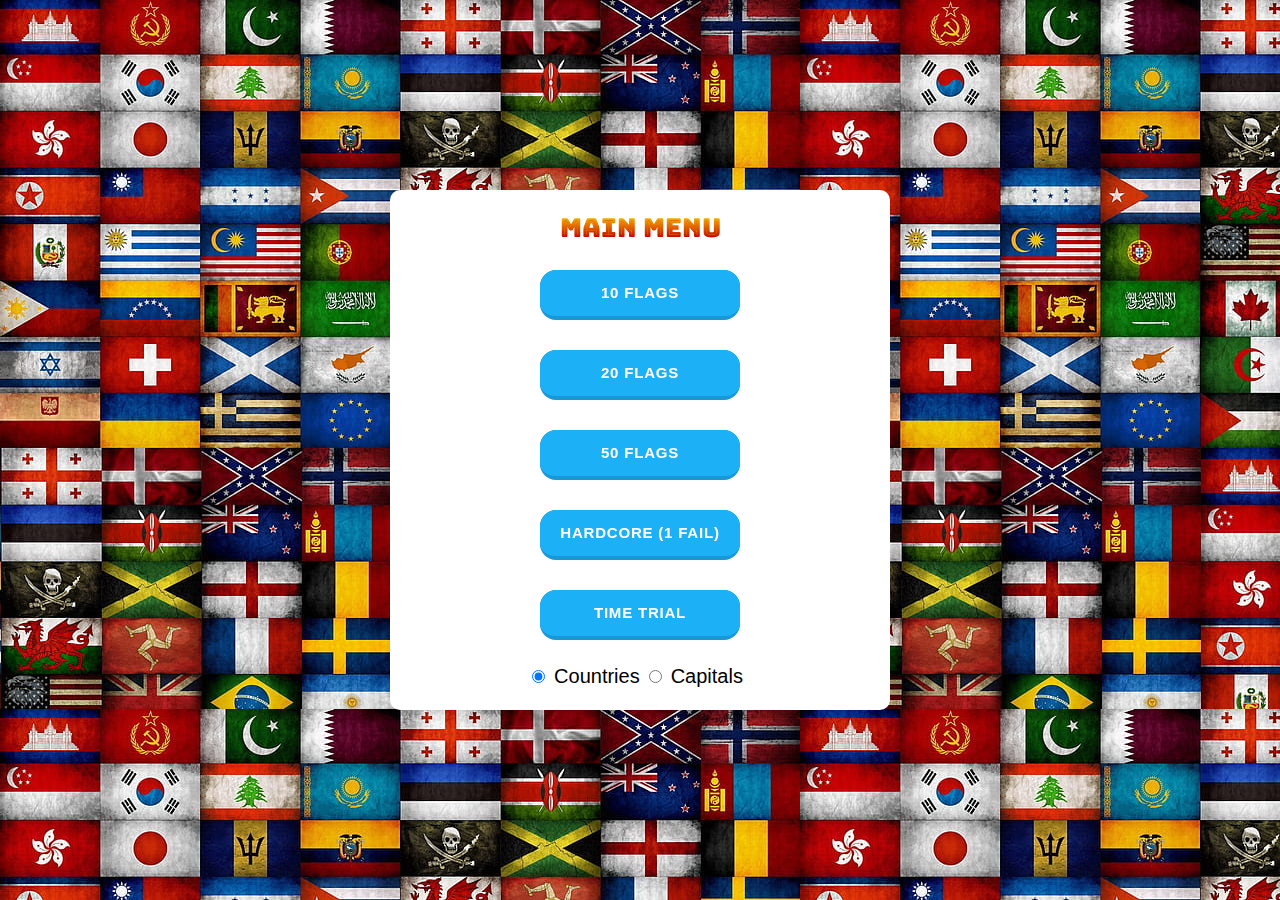
<file: index.html>
<!DOCTYPE html>
<html lang="es">
<head>
    <meta charset="UTF-8">
    <meta http-equiv="X-UA-Compatible" content="IE=edge">
    <meta name="viewport" content="width=device-width, initial-scale=1.0">
    <title>Guess the Flag | Menú principal</title>
    <meta property="og:type" content="website" />
    <meta property="og:url" content="https://metatags.io" />
    <meta property="og:title" content="Guess The Flag" />
    <meta property="og:description" content="try to guess as many flags as possible"/>
    <meta property="og:image" content="https://metatags.io/images/meta-tags.png" />
    <link rel="stylesheet" href="./css/menu.css">
    <link rel="stylesheet" href="./css/fuentes.css">
    <link rel="shortcut icon" href="./img/logo.png.jpg" type="image/x-icon">
</head>
<body>
    
    <div class="main">   
        <div class="contenedor">
            <div class="titulo-container">
                <h1 class="titulo">Main Menu</h1>
            </div> 
            <div class="opciones-container">
                <div class="opcion-de-juego" id="opcion0"><button class="boton-opcion" onclick="irAlJuego()">10 Flags</button></div>
                <div class="opcion-de-juego" id="opcion1"><button class="boton-opcion" onclick="irAlJuego()">20 Flags</button></div>
                <div class="opcion-de-juego" id="opcion2"><button class="boton-opcion" onclick="irAlJuego()">50 Flags</button></div>
                <div class="opcion-de-juego" id="opcion3"><button class="boton-opcion" onclick="irAlJuego()">Hardcore (1 fail)</button></div>
                <div class="opcion-de-juego" id="opcion4"><button class="boton-opcion" onclick="irAlJuego()">time trial</button></div>
                <div class="modo-container">
                    <label for="modo-pais">
                        <input id="modo-pais" class="radio" name="modo-de-juego" type="radio" checked>
                        <span class="span-radio">Countries</span>  
                    </label>
                    
                    <label for="modo-capital">
                        <input id="modo-capital" class="radio" name="modo-de-juego" type="radio">
                        <span class="span-radio">Capitals</span>
                    </label>
                </div>
            </div>
        </div>
    </div>

    <script src="./js/menu.js"></script>
</body>
</html>
</file>
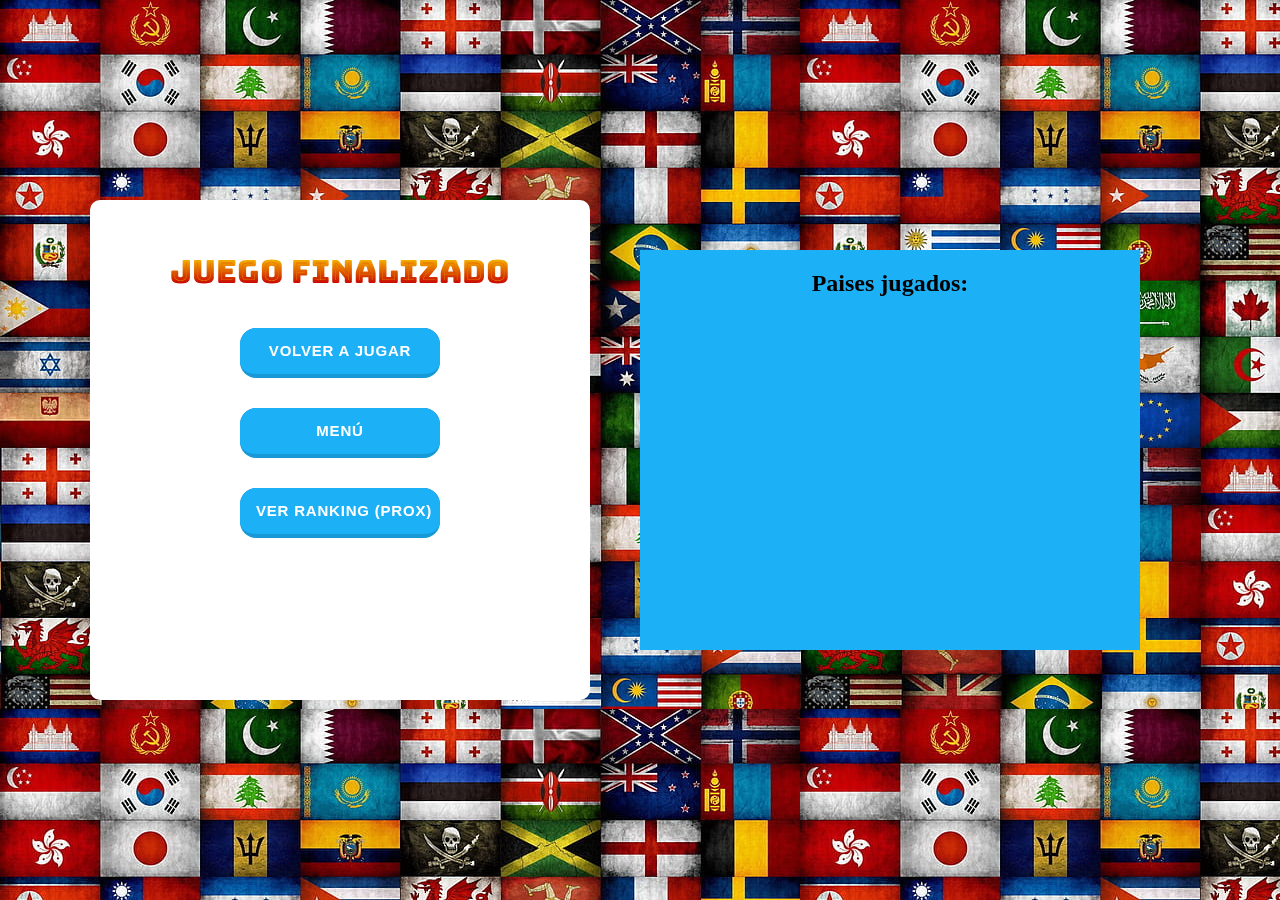
<file: puntuacion.html>
<!DOCTYPE html>
<html lang="es">
<head>
    <meta charset="UTF-8">
    <meta http-equiv="X-UA-Compatible" content="IE=edge">
    <meta name="viewport" content="width=device-width, initial-scale=1.0">
    <title>Puntuación</title>
    <link rel="shortcut icon" href="./img/logo.png.jpg" type="image/x-icon">
    <link rel="stylesheet" href="./css/puntuacion.css">
    <link rel="stylesheet" href="./css/fuentes.css">
</head>
<body>
    
    <div class="main">
        <div class="contenedor">
            <h2 class="titulo">Juego finalizado</h2>
            <h2 id="puntuacion"></h2>
            <h2 id="max-score"></h2>

            <div class="opciones-container">
                <div class="opcion-de-juego"><button class="boton-opcion" onclick="irAlJuego()">Volver a Jugar</button></div>
                <div class="opcion-de-juego"><button class="boton-opcion" onclick="irAlMenu()">Menú</button></div>
                <div class="opcion-de-juego"><button class="boton-opcion" onclick="">Ver Ranking (prox)</button></div>
            </div>
        </div>

        <div class="flag-played-container" id="flags-container">
            <h2>Paises jugados: </h2>
        </div>
    </div>

    <script src="./js/api.js"></script>
    <script src="./js/menu.js"></script>
    <script src="./js/puntuacion.js"></script>
</body>
</html>
</file>
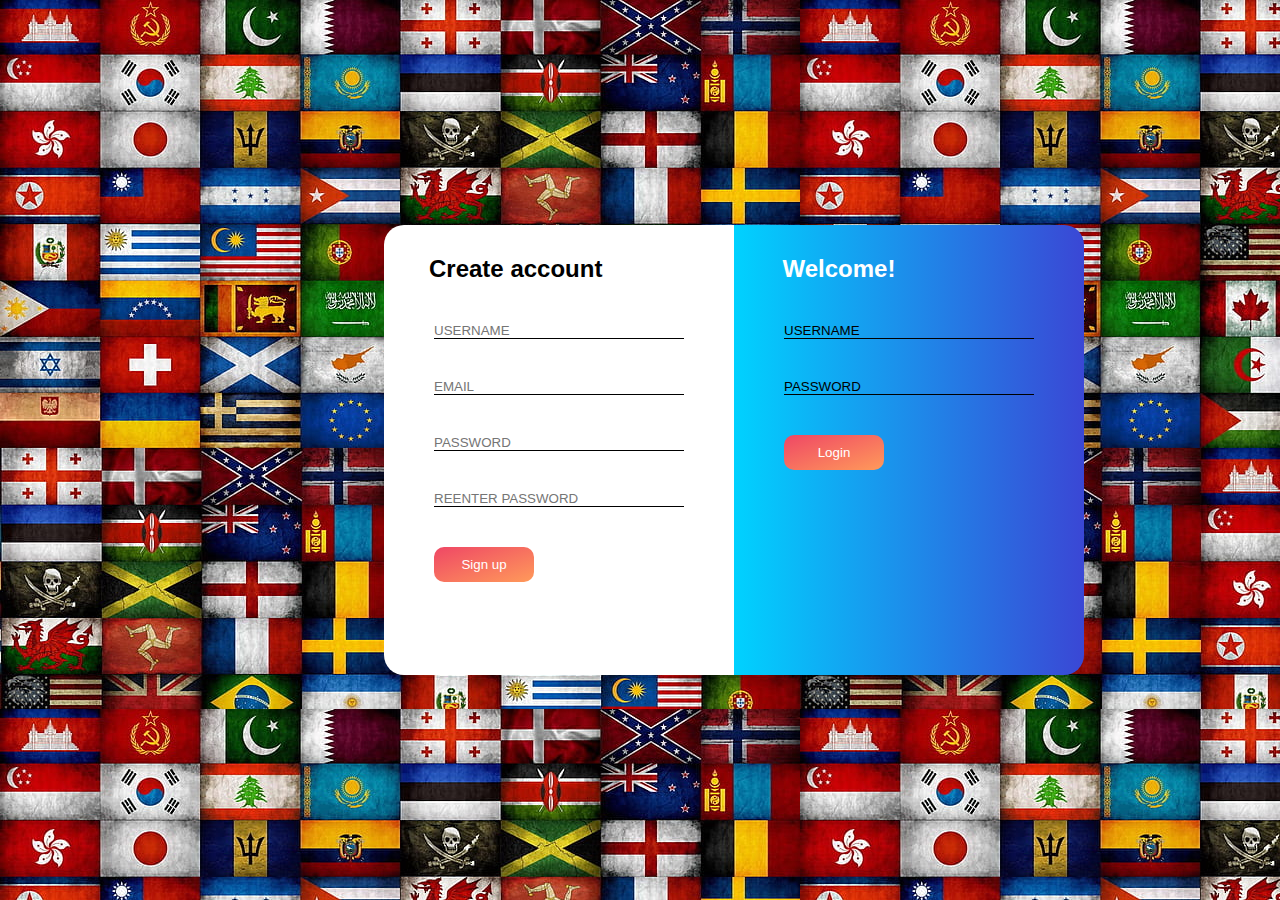
<file: register&login.html>
<!DOCTYPE html>
<html lang="en">
  <head>
    <meta charset="UTF-8" />
    <meta http-equiv="X-UA-Compatible" content="IE=edge" />
    <meta name="viewport" content="width=device-width, initial-scale=1.0" />
    <title>Register | login</title>
    <link rel="stylesheet" href="./css/login.css" />
  </head>
  <body>
    <main>
      <div class="register">
        <h2>Create account</h2>
        <form action="./php/registroUsuario.php" method="POST">
          <input type="text" name="username" id="username" placeholder="USERNAME" required/>
          <input type="email" name="email" id="email" placeholder="EMAIL" required/>
          <input type="password" name="firstPassword" id="password1" placeholder="PASSWORD" required/>
          <input type="password" name="secondPassword" id="password2" placeholder="REENTER PASSWORD" required/>
          <br/>
          <p id="mensaje-error"></p>
          <button class="button" type="submit" name="btnRegistro" id="btnRegistro">Sign up</button>
        </form>
      </div>

      <div class="login">
        <h2>Welcome!</h2>
        <form action="./php/login.php" method="POST">
          <input type="text" placeholder="USERNAME" name="loginUsername" required/>
          <input type="password" placeholder="PASSWORD" name="loginPassword" required/>
          <br/>
          <button class="button" type="submit">Login</button>
        </form>
      </div>
    </main>
      <script src="./js/register&login.js"></script>
  </body>
</html>
</file>
<file: css/menu.css>
* {
    box-sizing: border-box;
    margin: 0;
    padding: 0;
}

body {
    position: fixed;
    height: 100vh;
    width: 100vw;
    display: flex;
    align-items: center;
    justify-content: center;
    background-image: url(../img/HD-wallpaper-world-flags-blue-england-flag-flagblanc-grunge-red-roug-spain.jpg);

}

.main{
    display: block;
    justify-content: center;
}

.contenedor{
    display: inline-block;
    justify-content: center;
    align-items: center;
    background-color: #FFFFFF;
    width: 500px;
    height: 520px;
    border-radius: 10px;
    animation: side-to-side 1000ms ease;
}

.titulo-container{
    display: flex;
    justify-content: center;
    text-align: center;
    margin-bottom: 20px;
    margin-top: 20px;
}

.titulo{
    font-family: 'Bungee Spice', 'Franklin Gothic Medium', 'Arial Narrow', Arial, sans-serif;
    font-size: 26px;
}

.opciones-container{
    display: flexbox;
    justify-content: center;
    margin: auto;
    width: 400px;
    height: 350px;
}

.opcion-de-juego{
    display: flex;
    justify-content: center;
    align-items: center;
    text-align: center;
    width: 200px;
    height: 60px;
    border-radius: 2px;
    margin: auto;
    margin-top: 20px;
    margin-bottom: 20px;
}

/* CSS */
.boton-opcion {
  appearance: button;
  background-color: #1899D6;
  border: solid transparent;
  border-radius: 16px;
  border-width: 0 0 4px;
  box-sizing: border-box;
  color: #FFFFFF;
  cursor: pointer;
  display: inline-block;
  font-family: din-round,sans-serif;
  font-size: 15px;
  font-weight: 700;
  letter-spacing: .8px;
  line-height: 20px;
  margin: 0;
  outline: none;
  overflow: visible;
  padding: 13px 16px;
  text-align: center;
  text-transform: uppercase;
  touch-action: manipulation;
  transform: translateZ(0);
  transition: filter .2s;
  user-select: none;
  -webkit-user-select: none;
  vertical-align: middle;
  white-space: nowrap;
  width: 100%;
}

.boton-opcion:after {
  background-clip: padding-box;
  background-color: #1CB0F6;
  border: solid transparent;
  border-radius: 16px;
  border-width: 0 0 4px;
  bottom: -4px;
  content: "";
  left: 0;
  position: absolute;
  right: 0;
  top: 0;
  z-index: -1;
}


.boton-opcion:focus {
  user-select: auto;
}

.boton-opcion:hover:not(:disabled) {
  filter: brightness(1.1);
  -webkit-filter: brightness(1.1);
}

.boton-opcion:disabled {
  cursor: auto;
}

.modo-container{
  text-align: center;
}

span{
  padding: 5px;
  border-radius: 5px;
  font-size: 20px;
  font-family: 'Franklin Gothic Medium', 'Arial Narrow', Arial, sans-serif;
}

/*intento keyframe*/

@keyframes side-to-side{

  from{
    transform: translateX(-50vw);
    opacity: 0.01;
  }

  to{
    transform: translateX(0);
  }

}

/* responsive */

@media only screen and (max-width: 320px) {

  /* diseño en el menu */

  .contenedor{
      width: 300px;
      height: 500px;
  }

  .titulo{
      font-size: 20px;
  }

  .opciones-container{
    width: 250px;
  }

}

@media only screen and (min-width: 375px) and (max-width: 425px) {

  .contenedor{
      width: 300px;
      height: 480px;
  }

  .titulo{
      font-size: 22px;
  }

  .opciones-container{
    width: 250px;
  }

}
</file>
<file: css/fuentes.css>
@import url('https://fonts.googleapis.com/css2?family=Bungee+Spice&display=swap');
</file>
<file: css/puntuacion.css>
* {
    box-sizing: border-box;
    margin: 0;
    padding: 0;
}

body {
    position: fixed;
    height: 100vh;
    width: 100vw;
    display: flex;
    align-items: center;
    justify-content: center;
    background-image: url(../img/HD-wallpaper-world-flags-blue-england-flag-flagblanc-grunge-red-roug-spain.jpg);

}

.main{
    display: flex;
    justify-content: center;
}

.contenedor{
    display: inline-block;
    justify-content: center;
    text-align: center;
    background-color: #FFFFFF;
    width: 500px;
    height: 500px;
    border-radius: 10px;
    animation: rotate 2000ms ease;
}

.titulo{
    margin: 50px 50px 30px 50px;
    font-family: 'Bungee Spice', 'Franklin Gothic Medium', 'Arial Narrow', Arial, sans-serif;
    font-size: 32px;
}

.opciones-container{
    display: flexbox;
    justify-content: center;
    margin: auto;
    width: 400px;
    height: 350px;
}

.opcion-de-juego{
    display: flex;
    justify-content: center;
    align-items: center;
    text-align: center;
    width: 200px;
    height: 60px;
    border-radius: 2px;
    margin: auto;
    margin-top: 20px;
    margin-bottom: 20px;
}

/*botones */

.boton-opcion {
    appearance: button;
    background-color: #1899D6;
    border: solid transparent;
    border-radius: 16px;
    border-width: 0 0 4px;
    box-sizing: border-box;
    color: #FFFFFF;
    cursor: pointer;
    display: inline-block;
    font-family: din-round,sans-serif;
    font-size: 15px;
    font-weight: 700;
    letter-spacing: .8px;
    line-height: 20px;
    margin: 0;
    outline: none;
    overflow: visible;
    padding: 13px 16px;
    text-align: center;
    text-transform: uppercase;
    touch-action: manipulation;
    transform: translateZ(0);
    transition: filter .2s;
    user-select: none;
    -webkit-user-select: none;
    vertical-align: middle;
    white-space: nowrap;
    width: 100%;
  }
  
  .boton-opcion:after {
    background-clip: padding-box;
    background-color: #1CB0F6;
    border: solid transparent;
    border-radius: 16px;
    border-width: 0 0 4px;
    bottom: -4px;
    content: "";
    left: 0;
    position: absolute;
    right: 0;
    top: 0;
    z-index: -1;
  }
  
  .boton-opcion:main,
  .boton-opcion:focus {
    user-select: auto;
  }
  
  .boton-opcion:hover:not(:disabled) {
    filter: brightness(1.1);
    -webkit-filter: brightness(1.1);
  }
  
  .boton-opcion:disabled {
    cursor: auto;
  }

  #puntuacion{
    margin: 5px;
    font-family: 'Franklin Gothic Medium', 'Arial Narrow', Arial, sans-serif;
  }

  #max-score{
    margin: 5px;
    font-family: 'Franklin Gothic Medium', 'Arial Narrow', Arial, sans-serif;
  }

  .flag-played-container{
    display: block;
    justify-content: center;
    text-align: center;
    width: 500px;
    height: 400px;
    margin: 50px;
    padding-top: 20px;
    background-color: #1CB0F6;
    overflow-y: scroll;
    animation: rotate 2000ms ease;
  }

  .flag-played-container img{
    max-width: 100%;
    }

  /*keyframe*/

  @keyframes rotate {

    from{
      transform: rotateZ(360deg);
      opacity: 0.1;
    }
    
  }

  /*responsive*/

  @media only screen and (max-width: 320px) {

    .contenedor{
      width: 250px;
    }

    .titulo{
      font-size: 22px;
      margin: 50px 0px 20px 0px;

    }

    .opciones-container{
      width: 200px;
    }

    .boton-opcion{
      height: 45px;
    }

    #puntuacion{
      font-size: 25px;
    }

    #max-score{
      font-size: 20px;
    }

  }

  @media only screen and (min-width: 375px) and (max-width: 425px) {

    .contenedor{
      width: 300px;
    }

    .titulo{
      font-size: 25px;
      margin: 50px 0px 20px 0px;

    }

    .opciones-container{
      width: 200px;
    }

    .boton-opcion{
      height: 45px;
    }

    #puntuacion{
      font-size: 25px;
    }

    #max-score{
      font-size: 20px;
    }

  }

  @media only screen and (min-width: 768px) {


  }
</file>
<file: css/login.css>
* {
    box-sizing: border-box;
    margin: 0;
    padding: 0;
}

body {
    background-image: url(../img/HD-wallpaper-world-flags-blue-england-flag-flagblanc-grunge-red-roug-spain.jpg);
}

main{
    display: flex;
    position: absolute;
    top: 25%;
    left: 30%;
}

.register{
    display: block;
    text-align: center;
    width: 350px;
    height: 450px;
    background-color: white;
    border-radius: 20px 0px 0px 20px;
}

.register h2{
    text-align: left;
    margin: 30px 0px 20px 45px;
    font-family:'Lucida Sans', 'Lucida Sans Regular', 'Lucida Grande', 'Lucida Sans Unicode', Geneva, Verdana, sans-serif;
}

.register input{
    outline: none;
    border: none;
    border-bottom: solid 1px black;
    width: 250px;
    margin: 20px;
}

.button{
    width: 100px;
    height: 35px;
    margin: 20px 150px 0px 0px;
    color: white;
    border-radius: 10px;
    border: 0;
    background: linear-gradient(to bottom right, #EF4765, #FF9A5A);
}

.btnRegister:hover{
    box-shadow: 0 0 .25rem rgba(0, 0, 0, 0.5), -.125rem -.125rem 1rem rgba(239, 71, 101, 0.5), .125rem .125rem 1rem rgba(255, 154, 90, 0.5);
}

.login{
    display: block;
    text-align: center;
    width: 350px;
    height: 450px;
    background: linear-gradient(90deg, #00d2ff 0%, #3a47d5 100%);
    border-radius: 0px 20px 20px 0px;
}

.login h2{
    color: white;
    font-family: 'Lucida Sans', 'Lucida Sans Regular', 'Lucida Grande', 'Lucida Sans Unicode', Geneva, Verdana, sans-serif;
    margin: 30px 140px 20px 0px;
}

.login input{
    border: none;
    outline: none;
    border-bottom: 1px solid black;
    width: 250px;
    margin: 20px;
    background-color: transparent;
}

.login input::placeholder{
    color: black;
}
</file>
